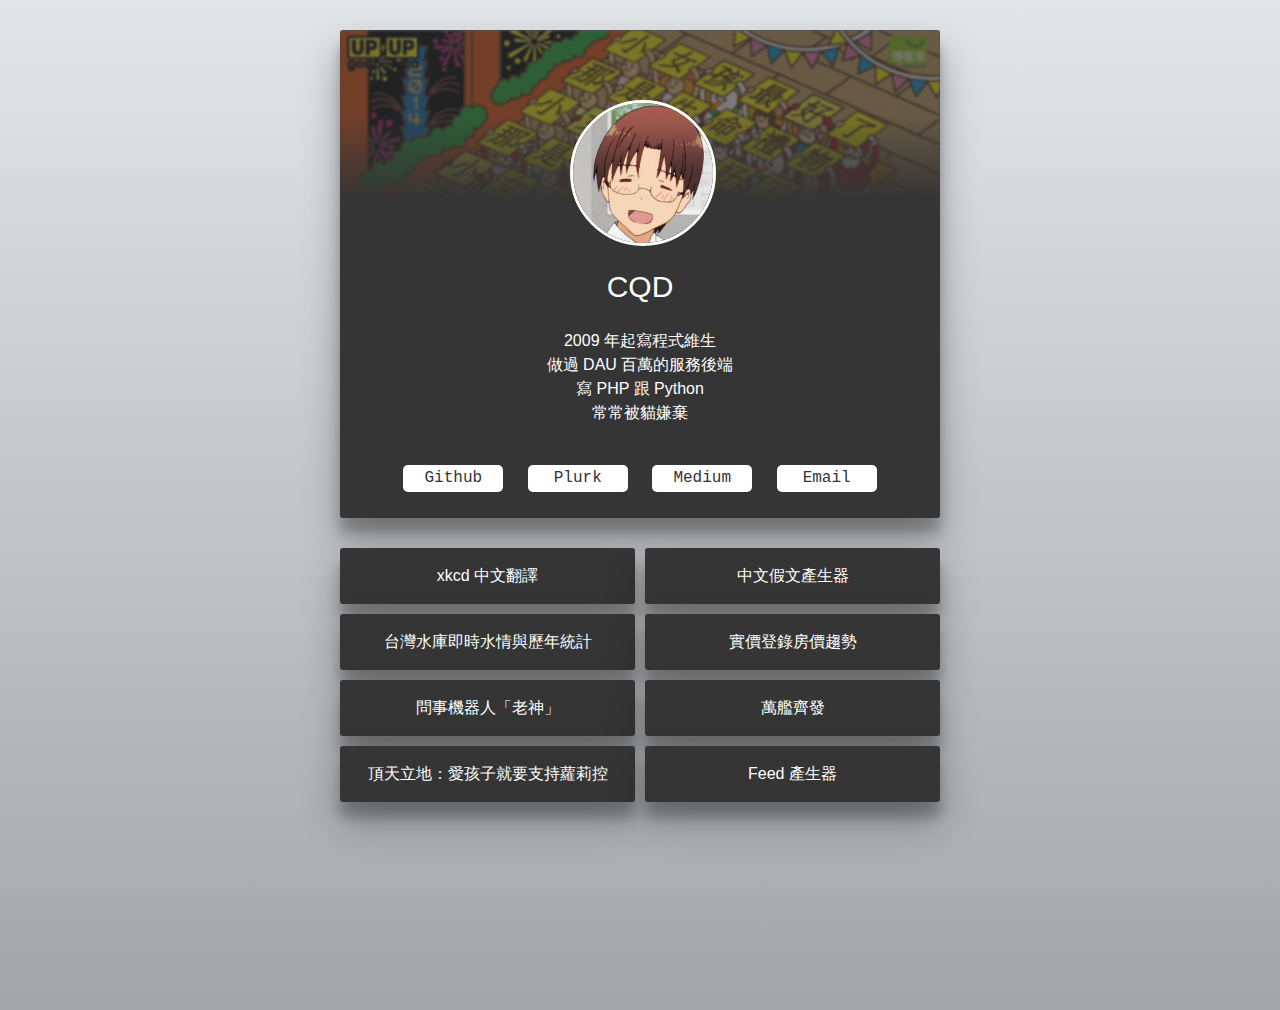
<file: index.html>
<!DOCTYPE html>
<html lang="zh-hant">
<head>
<meta charset="utf-8">
<title>CQD</title>
<meta name="viewport" content="width=device-width, initial-scale=1.0, maximum-scale=3.0, user-scalable=1">
<link rel="icon" type="image/png" href="favicon.png" />
<script type='application/ld+json'>
{"@context":"http:\/\/schema.org","@type":"Person","name":"CQD","jobTitle":["\u5f8c\u7aef\u5de5\u7a0b\u5e2b","\u5c0f\u5973\u5b69\u6bba\u624b","\u93df\u5c4e\u5b98"],"knowsAbout":["PHP","HTML","Internet","HTTP","PYTHON"],"description":"CQD \u662f\u4e00\u7a2e\u5947\u5999\u7684\u751f\u7269\u3002\u5e38\u51fa\u6c92\u5728\u7db2\u8def\u4e0a\u3002\u6700\u8457\u540d\u4e8b\u8e5f\u662f\u5728\u4e09\u5341\u79d2\u5167\u63a5\u6536\u4e86\u4e09\u842c\u4eba\u5206\u7684\u611b\u800c\u8b8a\u8eab\u6210\u70ba\u5de8\u5927\u6a5f\u5668\u4eba\u3002\n\nCQD \u71b1\u611b\u5de8\u5927\u5b87\u5b99\u6230\u8266\uff0c\u537b\u6253\u8457\u53cd\u6230\u6d3e\u7684\u65d7\u5e5f\uff0c\u6574\u5929\u8ffd\u8457\u5c0f\u8c93\u54aa\u3001\u5c0f\u5973\u5b69\u3001\u8ddf\u6253\u626e\u6210\u5c0f\u8c93\u54aa\u7684\u5c0f\u5973\u5b69\u8dd1\u3002\u56e0\u6b64\u4e00\u822c\u8a8d\u70ba CQD \u662f\u4e00\u7a2e\u81ea\u6211\u77db\u76fe\u7684\u8b8a\u614b\u751f\u7269\u3002\n\n\u95dc\u65bc CQD \u7684\u5916\u578b\uff0c\u66fe\u6709\u9019\u6a23\u7684\u63cf\u8ff0\uff1a\u8eab\u9577\u56db\u5341\u4e08\uff0c\u7709\u9593\u4e5d\u5c3a\uff0c\u773c\u5982\u9285\u947c\uff0c\u53e3\u5410\u767d\u5149\uff0c\u8173\u8e0f\u706b\u96f2\uff0c\u884c\u5982\u96f7\u9cf4\u3002","email":"mailto:cqd@hiigara.net","url":"https:\/\/cqd.tw","sameAs":["https:\/\/github.com\/CQD","https:\/\/plurk.com\/CQD","https:\/\/medium.com\/@CQD"]}</script>
<style>
html, body {
    margin:0;
    color:#999;
    text-align: center;
    font-size:16px;
    line-height:150%;
    background-color:#e3e6e9;
    background-image: linear-gradient(#e3e6e9, #a3a6a9);
    min-height:100vh;
    font-family: sans-serif;
    --width:600px;
}
body{
    padding:20px 0 90px;
}
a, a:link, a:visited{
    text-decoration:none;
    color:#fff;
}


.card {
    background-color:#353535;
    max-width:var(--width);
    margin:10px auto;
    box-sizing:border-box;
    padding:1em;
    color:#fff;
    box-shadow: 0 19px 38px rgba(0,0,0,0.3), 0 15px 12px rgba(0,0,0,0.22);
    position:relative;
    overflow:hidden;
    border-radius:3px;
}
.profile{
    margin-bottom: 30px;
    padding-top:calc(170px + 140px - 100px + 30px);
}
.profile div{
    max-width:16em;
    margin:30px auto;
}

div.profile_header{
    position:absolute;
    max-width:100%;
    margin:0;
    height:170px;
    left:0;
    top:0;
    background-color: #999;
    width:100%;
    background-image: linear-gradient(rgba(53,53,53,0), rgba(53,53,53,0), rgba(53,53,53,100)), url('bg.jpg');
    background-position: top center;
    background-repeat: no-repeat;
    background-size:cover;
    opacity:0.35;
    filter:blur(0.9px);
    z-index:1;
}
.profile_avatar{
    position:absolute;
    top:calc(170px - 100px);
    left:calc(50% - 70px);
    border-radius:100%;
    border: 3px solid #fff;
    width:140px;
    height:140px;
    z-index:2;
}

.card.btn{
    padding:0;
}
.card.btn a{
    display:block;
    padding:1em;
}

a.btn{
    display:inline-block;
    line-height:27px;
    height:27px;
    margin:10px;
    width:100px;
    border-radius:5px;
    background-color:white;
    color:#333;
    font-family:monospace;
}

.btn_list{
    display:grid;
    grid-template-columns: 1fr 1fr;
    gap: 10px;
    justify-content:center;
    max-width:var(--width);
    margin:0 auto;
}
.btn_list .card{
    margin:0;
}

@media screen and (max-width: 540px) {
    body{
        padding:0 0 20px;
    }
    .card{
        margin:10px;
    }
    .profile{
        margin-bottom: 30px;
    }
    .btn_list{
        grid-template-columns: 1fr;
        margin: 0 10px 10px;
    }
}
</style>

<script async src="https://www.googletagmanager.com/gtag/js?id=G-SVSCS7Z3G3"></script>
<script>
window.dataLayer = window.dataLayer || [];
function gtag(){dataLayer.push(arguments);}
gtag('js', new Date());
gtag('config', 'G-SVSCS7Z3G3');
</script>

</head>
<body>
<div class='card profile'>
<div class='profile_header'></div>
<img class='profile_avatar' src='avatar.png' alt="CQD">
<div style='font-size:30px;margin-top:5px'>CQD</div>
<div>
2009 年起寫程式維生<br>
做過 DAU 百萬的服務後端<br>
寫 PHP 跟 Python<br>
常常被<a href='https://www.google.com.tw/search?q=cat&tbm=isch'>貓</a>嫌棄
</div>

<a class="btn" href="https://github.com/CQD">Github</a>
<a class="btn" href="https://plurk.com/CQD">Plurk</a>
<a class="btn" href="https://medium.com/@CQD">Medium</a>
<a class="btn" href="mailto:cqd@hiigara.net">Email</a>

</div>

<div class="btn_list">
<div class='card btn'><a href='https://xkcd.tw'>xkcd 中文翻譯</a></div>
<div class='card btn'><a href='https://textgen.cqd.tw/'>中文假文產生器</a></div>
<div class='card btn'><a href='https://reservoir.cqd.tw/'>台灣水庫即時水情與歷年統計</a></div>
<div class='card btn'><a href='https://realprice.cqd.tw/'>實價登錄房價趨勢</a></div>
<div class='card btn'><a href='https://oldgod.cqd.tw/'>問事機器人「老神」</a></div>
<div class='card btn'><a href='https://hw.hiigara.net'>萬艦齊發</a></div>
<div class='card btn'><a href='https://medium.com/@CQD/3fdc14b9f01e'>頂天立地：愛孩子就要支持蘿莉控</a></div>
<div class='card btn'><a href='https://feed.cqd.tw/'>Feed 產生器</a></div>
</div>
</body>
</html>
</file>
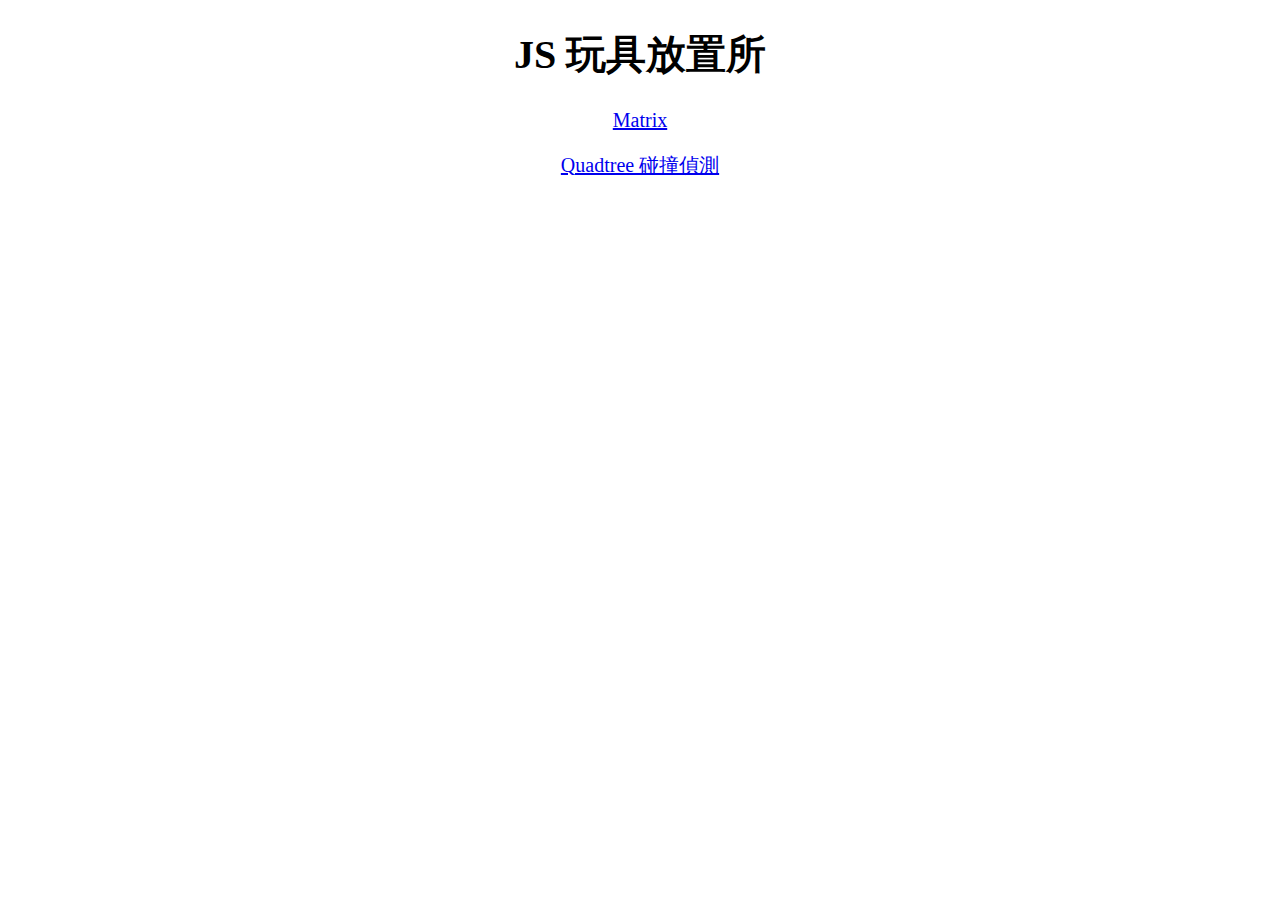
<file: js/index.html>
<!DOCTYPE html>
<html>
<head>
<meta charset="UTF-8">
<title>JS 玩具放置所</title>
<meta name="viewport" content="width=device-width, initial-scale=1.0, maximum-scale=3.0, user-scalable=1">
<style>
:root{
    text-align:center;
    font-size:20px;
}
</style>
</head>
<body>
<h1>JS 玩具放置所</h1>
<p><a href="matrix.html">Matrix</a>
<p><a href="quadtree.html">Quadtree 碰撞偵測</a>
</body>
</html>
</file>
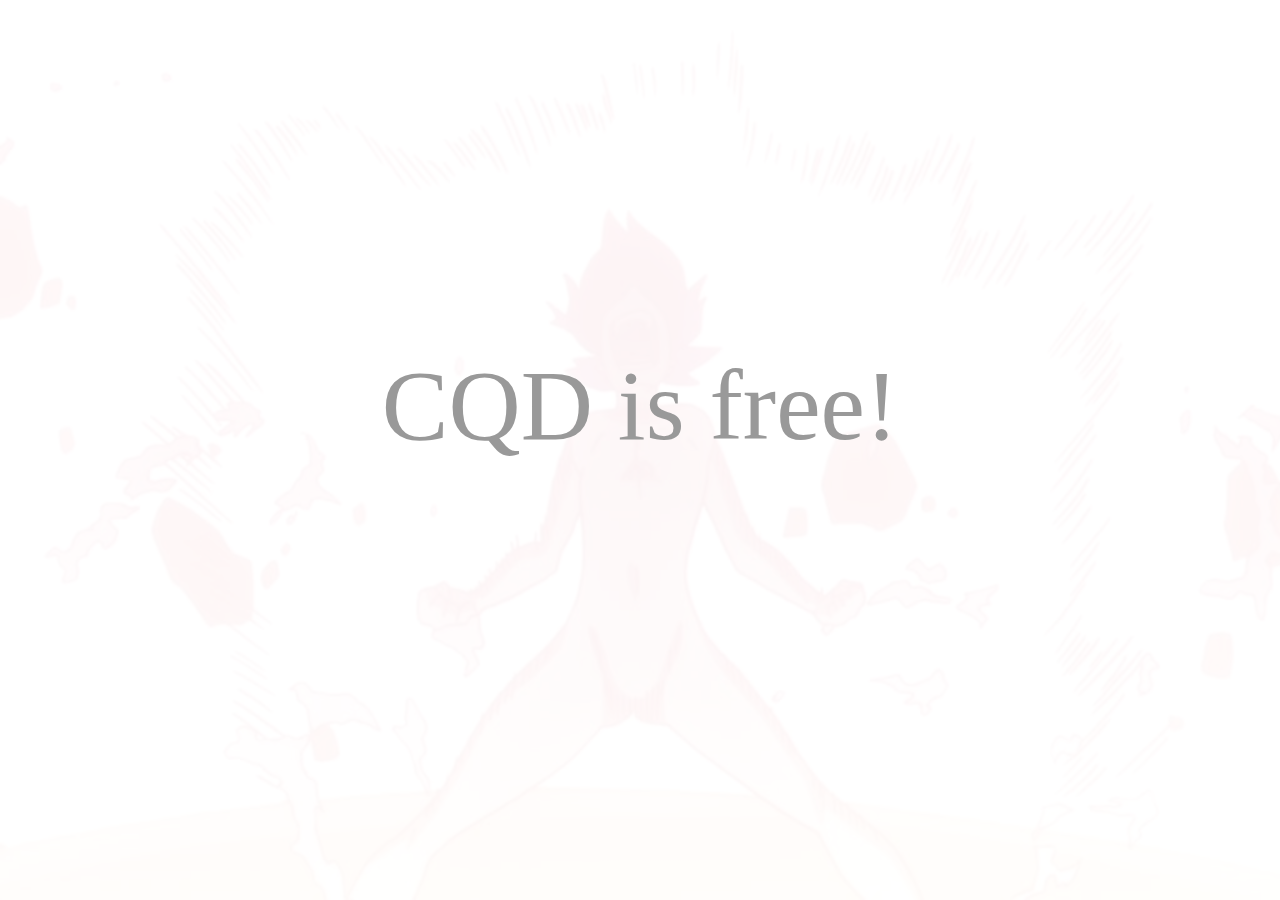
<file: free.html>
<!DOCTYPE html>
<html>
<head>
<meta charset="utf-8">
<title>FreeCQD</title>
<link rel="stylesheet" href="oneliner.css">
<link rel="icon" type="image/png" href="favicon.png">
</head>
<div>CQD is free!</div>
</html>
</file>
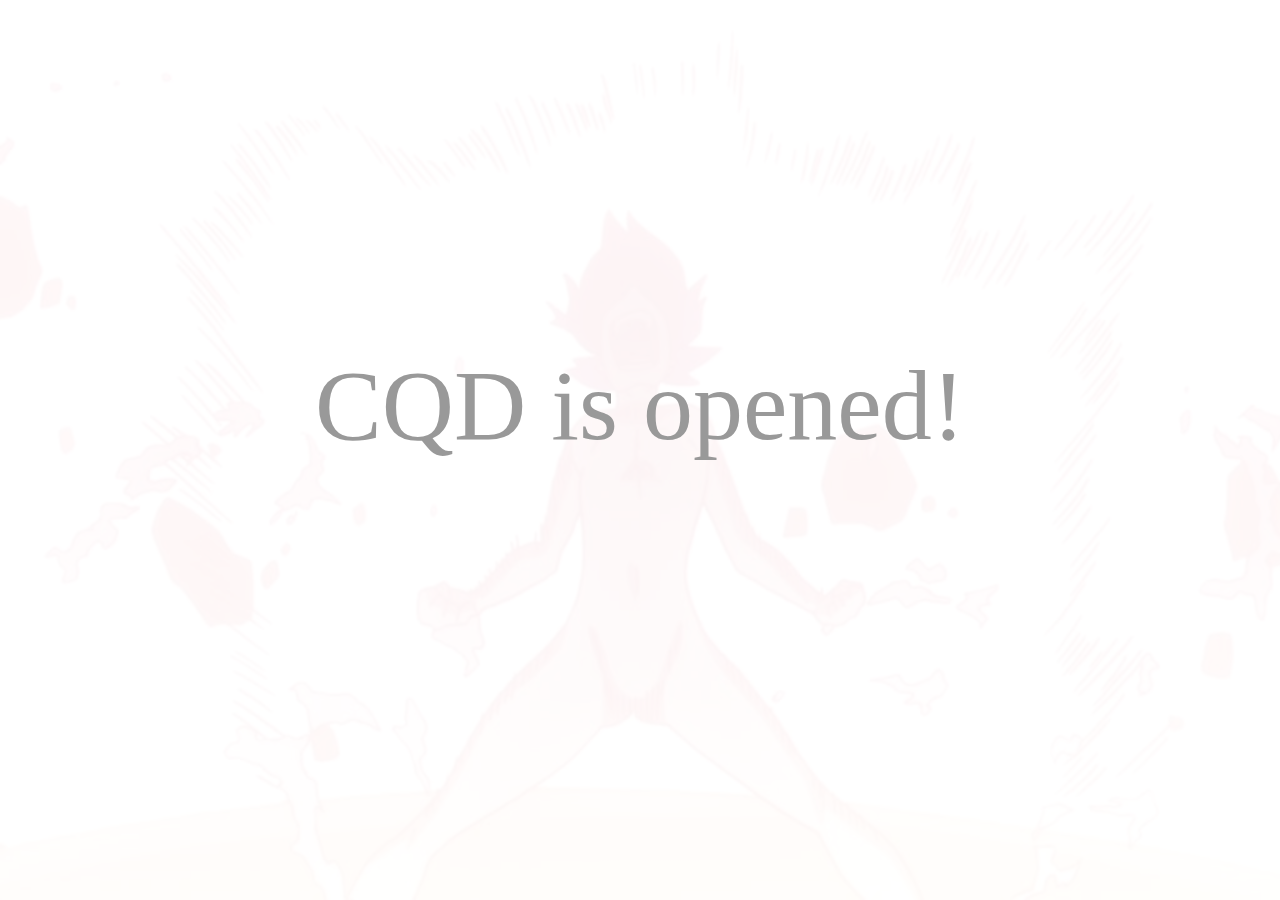
<file: open.html>
<!DOCTYPE html>
<html>
<head>
<meta charset="utf-8">
<title>OpenCQD</title>
<link rel="stylesheet" href="oneliner.css">
<link rel="icon" type="image/png" href="favicon.png">
</head>
<div>CQD is opened!</div>
</html>
</file>
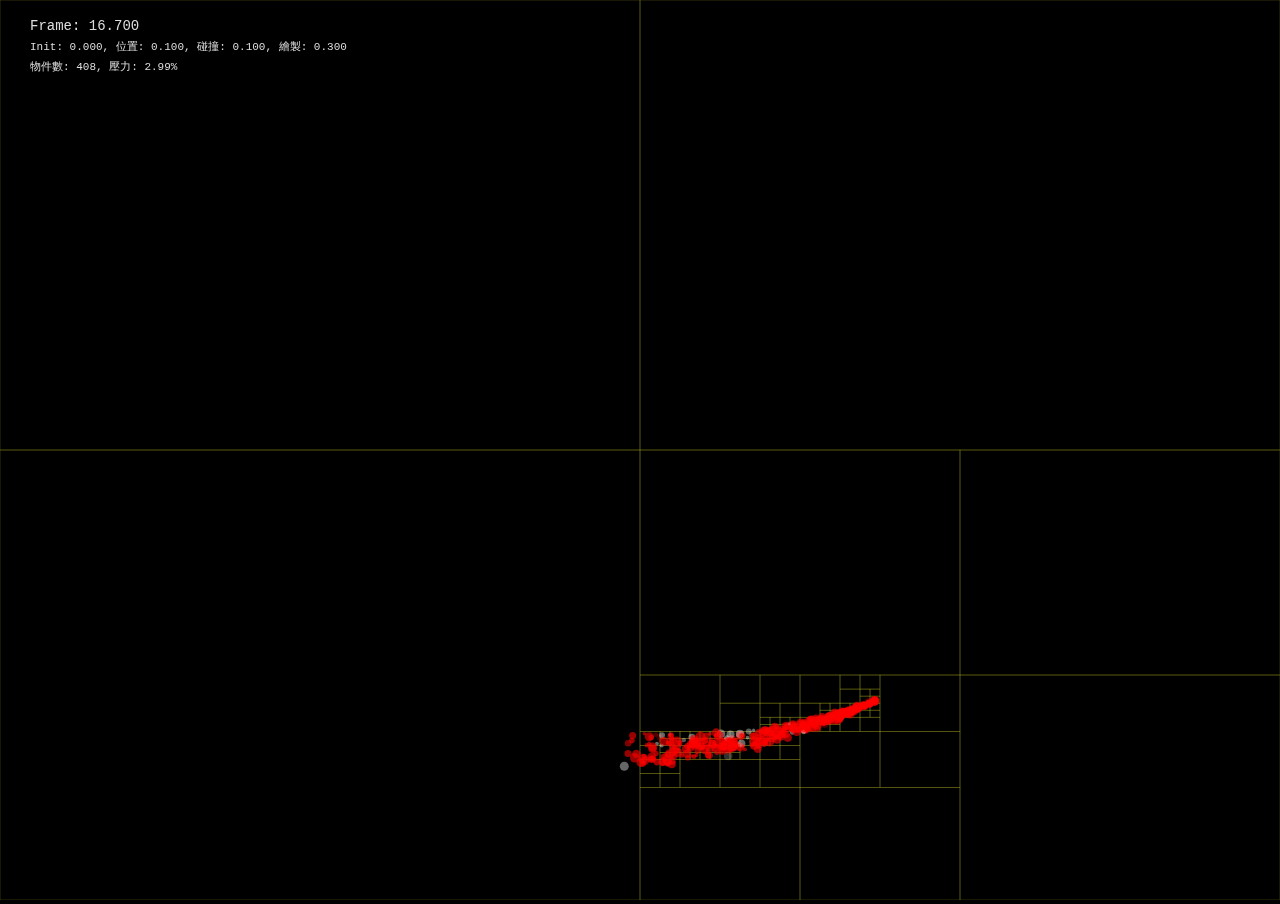
<file: js/quadtree.html>
<!DOCTYPE html>
<html>
<head>
<meta charset="UTF-8">
<title>Quadtree</title>
<meta name="viewport" content="width=device-width, initial-scale=1.0, maximum-scale=3.0, user-scalable=1">
<style>
:root,html,body{
    margin:0;
    padding:0;
    background-color: black;
    overflow: hidden;
}
#cv{
    width: 100%;
    height: 100%;
}
</style>
</head>
<body id="body">

<script>
function randomInt(max) {
  return Math.floor(Math.random() * max);
}

function sample(ary) {
  return ary[randomInt(ary.length)];
}
</script>
<script>
const body = document.getElementById('body');
const canvas = document.createElement('canvas')
const ctx = canvas.getContext('2d');

const OBJ_MAX_COUNT = 5000
const PRESSURE_CAP = 23

const OBJ_MAX_SIZE = 10
const OBJ_MIN_SIZE = 3
const TREE_MIN_WIDTH = 10
const TREE_MIN_HEIGHT = 10
const TREE_NODE_CAPACITY = 10

function resizeCanvas() {
    canvas.width = window.innerWidth
    canvas.height = window.innerHeight
    ctx.width = window.innerWidth
    ctx.height = window.innerHeight
    ctx.textAlign = 'center';
}
function resetTree() {
    tree_root = new TreeNode(0, 0, ctx.width, ctx.height)
    objects.forEach(obj => tree_root.insert(obj))
}

const seeder = {
    x: ctx.width  / 2,
    y: ctx.height / 2,

    deg: 0,

    updatePosition(delta) {
        this.deg += delta / 7200
        this.x = ctx.width  / 2 + ctx.width  / 3 * Math.sin(this.deg  * 2 * Math.PI )
        this.y = ctx.height / 2 + ctx.height / 3 * Math.cos(this.deg  * 2 * Math.PI )
    }
}

class Obj {
    constructor(x, y, size) {
        this.id = Math.random() * Date.now()
        let deg = Math.random()
        // this.x = x || ctx.width  / 2 + ctx.width  / 3 * Math.sin( deg * 2 * Math.PI )
        // this.y = y || ctx.height / 2 + ctx.height / 3 * Math.cos( deg * 2 * Math.PI )
        this.x = x || seeder.x
        this.y = y || seeder.y

        this.vx = -25 + Math.random() * 50
        this.vy = -25 + Math.random() * 50

        this.size = size || Math.random() * (OBJ_MAX_SIZE - OBJ_MIN_SIZE) + OBJ_MIN_SIZE

        this.tree_node = null
        this.hot = false

        this.max_age = 5
        this.ttl = Math.random() * this.max_age
    }

    colidesWith(obj) {
        if (obj === this) return

        if (!obj) throw ["not obj", obj]

        const delta_x = obj.x - this.x
        const delta_y = obj.y - this.y
        const total_radius = obj.size/2 + this.size/2

        if (delta_x > total_radius || delta_y > total_radius ) return
        if (delta_x * delta_x + delta_y * delta_y > total_radius * total_radius)  return

        this.hot = true
    }

    updatePosition(delta) {
        this.x += this.vx * delta / 1000
        this.y += this.vy * delta / 1000
        this.ttl -= delta / 1000

        if (this.x < 0|| this.x > ctx.width || this.y < 0 || this.y > ctx.height || this.ttl <= 0
        ) {
            this.x = seeder.x
            this.y = seeder.y
            this.ttl = Math.random() * 5
        }

        this.hot = false
    }

    draw() {
        let alpha = this.hot ? 0.6 : 0.4
        if (this.ttl < 0.5) alpha *= (this.ttl / 0.5)
        ctx.fillStyle = this.hot ? `rgba(255,0,0,${alpha})` : `rgba(255,255,255,${alpha})`
        ctx.beginPath()
        ctx.arc(this.x, this.y, this.size / 2, 0, Math.PI*2, true)
        ctx.fill()
    }
}

class TreeNode {
    constructor(x, y, width, height) {
        this.x = x
        this.y = y
        this.width = width
        this.height = height
        this.parent = null

        this.objs = []
        this.nodes = []

        this.half_width = this.width / 2
        this.half_height = this.height / 2

        this.middle_x = this.x + this.half_width
        this.middle_y = this.y + this.half_height
    }

    get is_leaf() { return this.nodes.length == 0 }

    get tree_size() {
        return this.nodes.reduce((sum, node) => sum + node.tree_size, this.objs.length)
    }

    insert(obj) {
        if (!this.containsPos(obj.x, obj.y) && this.parent) {
            throw ["Insert to bad location", obj, this]
        }

        if (this.is_leaf && this.objs.length >= TREE_NODE_CAPACITY
         && this.width > TREE_MIN_WIDTH && this.height > TREE_MIN_HEIGHT) {
            this.split()
        }

        if (this.is_leaf) {
            this.objs.push(obj)
            obj.tree_node = this
            return
        }

        for (let i = 0; i < this.nodes.length; i++) {
            const node = this.nodes[i]
            if (node.containsPos(obj.x, obj.y)) {
                return node.insert(obj)
            }
        }

        throw ["Insert 時找不到應該放進哪個 node，強制移動到 seeder 上", obj, this]
        obj.x = seeder.x
        obj.y = seeder.y
        this.insert(obj)
    }

    split () {
        // 四等分的樹葉
        for (let x_offset=0; x_offset<=this.half_width; x_offset+=this.half_width) {
            for (let y_offset=0; y_offset<=this.half_height; y_offset+=this.half_height) {
                const x = this.x + x_offset
                const y = this.y + y_offset
                const new_node = new TreeNode(x, y, this.half_width, this.half_height)
                new_node.parent = this
                this.nodes.push(new_node)
            }
        }

        // 把自己手上的 obj 全部重塞
        while (this.objs.length) {
            const obj = this.objs.pop()
            if (obj) {
                tree_root.insert(obj)
            }
        }
    }

    update () {
        if (this.parent && this.objs.length) {
            for (let idx = 0; idx < this.objs.length; idx++) {
                const obj = this.objs[idx]
                if (obj && !this.containsPos(obj.x, obj.y)) {
                    this.objs = this.objs.filter(item => item !== obj)
                    tree_root.insert(obj)
                }
            }
        }

        if (!this.is_leaf && this.tree_size < TREE_NODE_CAPACITY) {
            this.objs = this.nodes.reduce((result, node) => result.concat(node.objs), [])
            while (this.nodes.length) {
                this.nodes.pop()
            }
        }

        this.nodes.forEach(node => node.update())
    }

    query (x, y, size) {
        if (this.is_leaf) {
            return this.objs
        }
        // TODO 沒有處理 Size...
        return this.sub_node_by_pos(x, y).query(x, y, size)
    }

    sub_node_by_pos(x, y) {
        if (this.is_leaf) {
            console.warn("不該對 leaf 查詢 sub-node")
            return undefined
        }
        for (let i = 0; i < this.nodes.length; i++) {
            if ( this.nodes[i].containsPos(x, y)) {
                return this.nodes[i]
            }
        }

        throw ["sub_node_by_pos fail", x, y, this.x, this.y,  this.x+this.width, this.y+this.height]
    }

    containsPos(x, y) {
        return (this.x <= x && x <= this.x + this.width)
            && (this.y <= y && y <= this.y + this.height)
    }

    draw () {
        if (this.is_leaf) {
            ctx.strokeStyle = 'rgba(192,192,32,0.5)'
            ctx.lineWidth = 0.5
            ctx.strokeRect(this.x, this.y, this.width, this.height)
        }
        this.nodes.forEach(node => node.draw())
    }
}

let last_ts = 0
let last_pressure = 0
function draw(ts) {
    const times = [performance.now()]
    window.requestAnimationFrame(draw)

    if (!last_ts) {
        last_ts = ts
        return
    }

    const delta = ts - last_ts
    last_ts = ts

    times.push(performance.now())

    // update location
    seeder.updatePosition(delta)
    objects.forEach(obj => obj.updatePosition(delta))

    tree_root.update()
    times.push(performance.now())

    objects.forEach(obj => {
        let tgts = tree_root.query(obj.x, obj.y, obj.size)
        tgts.forEach(tgt => obj.colidesWith(tgt))
    })

    times.push(performance.now())

    ctx.clearRect(0, 0, ctx.width, ctx.height)
    tree_root.draw()
    objects.forEach(obj => obj.draw())

    times.push(performance.now())

    ctx.font = `14px monospace`;
    ctx.textAlign = 'left'
    ctx.fillStyle = '#ddd';
    ctx.fillText(`Frame: ${delta.toFixed(3)}`, 30, 30)


    let time_init = (times[1] - times[0]).toFixed(3)
    let time_pos  = (times[2] - times[1]).toFixed(3)
    let time_col  = (times[3] - times[2]).toFixed(3)
    let time_draw = (times[4] - times[3]).toFixed(3)
    let pressure = (times[4] - times[0]) / delta * 100
    ctx.font = `11px monospace`;
    ctx.fillText(`Init: ${time_init}, 位置: ${time_pos}, 碰撞: ${time_col}, 繪製: ${time_draw}`, 30, 50)
    ctx.fillText(`物件數: ${objects.length}, 壓力: ${pressure.toFixed(2)}%`, 30, 70)

    const recent_pressure = Math.max(pressure, last_pressure)
    if ( objects.length < OBJ_MAX_COUNT && recent_pressure < PRESSURE_CAP) {
        let obj_to_add = 10 * (100 - recent_pressure) / 100
        for (let i = 0; i < obj_to_add; i++) {
            const obj = new Obj(seeder.x, seeder.y)
            objects.push(obj)
            tree_root.insert(obj)
        }
    }
    last_pressure = pressure
}

body.append(canvas)

resizeCanvas();
seeder.updatePosition(0)
const objects = new Array(10).fill().map(() => new Obj())
let tree_root = new TreeNode(0, 0, ctx.width, ctx.height)
resetTree()

window.addEventListener('resize', resizeCanvas)
window.addEventListener('resize', resetTree)
window.requestAnimationFrame(draw)

</script>
</body>
</html>
</file>
<file: oneliner.css>
html, body {
    margin:0;
    color:#999;
    text-align: center;
    display:flex;
    justify-content: center;
    align-items: center;
    height:90%;
}
body::after{
    content: "";
    position: absolute;
    top:0;
    left:0;
    bottom: 0;
    right: 0;
    background-image:url(open_bg.jpg);
    background-size: cover;
    z-index: -1;
    background-position:center center;
    opacity: 0.05;
}
div {
    font-size:100px;
}
</file>
